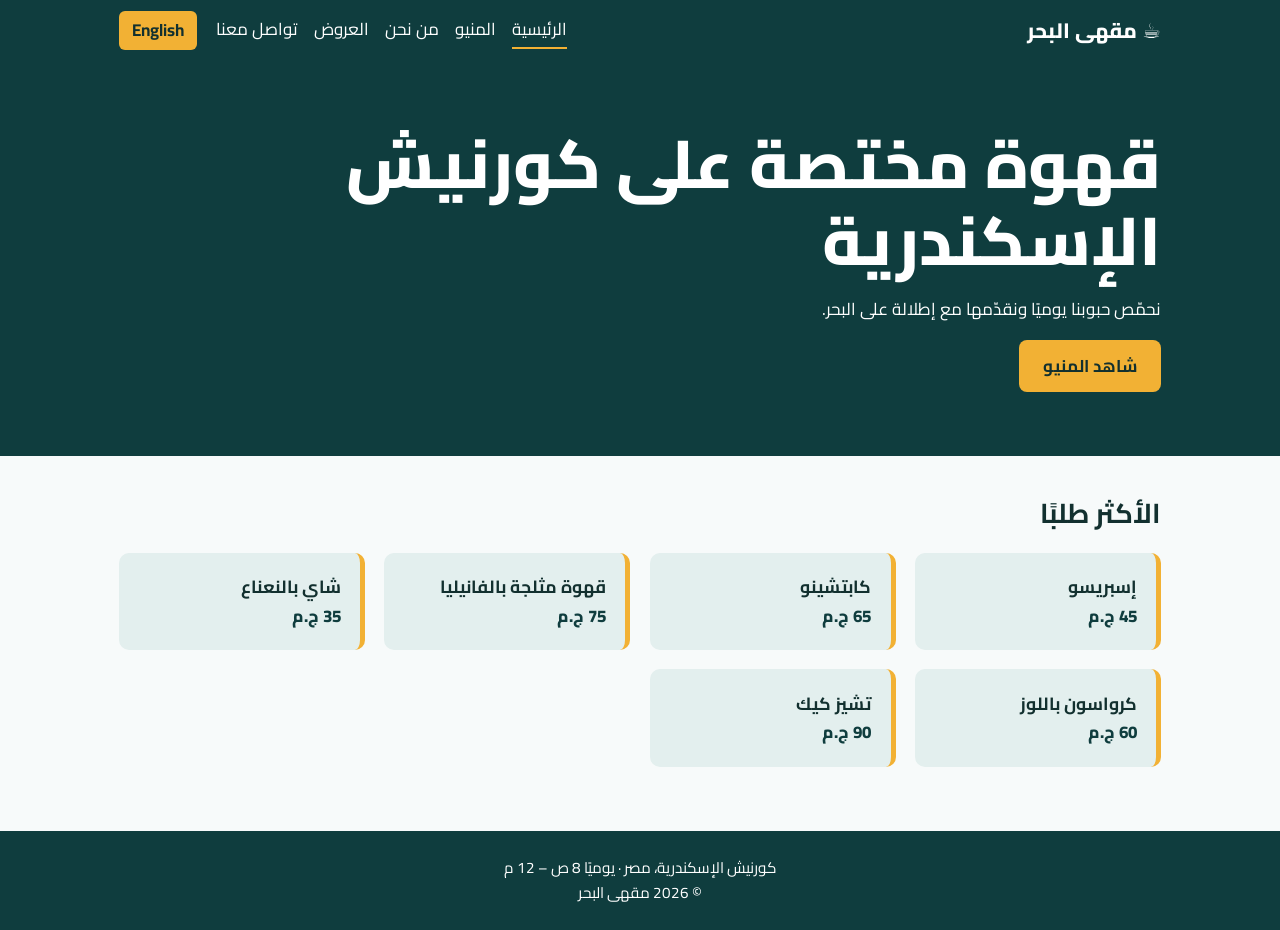
<file: index.html>
<!DOCTYPE html>
<html lang="ar" dir="rtl"><head><meta charset="utf-8"><meta name="viewport" content="width=device-width,initial-scale=1">
<title>Specialty coffee on the Alexandria seafront | قهوة مختصة على كورنيش الإسكندرية - Bahr Café</title><meta name="description" content="We roast our beans daily and serve them with a sea view. | نحمّص حبوبنا يوميًا ونقدّمها مع إطلالة على البحر.">
<meta property="og:title" content="Specialty coffee on the Alexandria seafront - Bahr Café"><meta property="og:description" content="We roast our beans daily and serve them with a sea view."><meta property="og:type" content="website">
<link rel="canonical" href="https://YOUR-USERNAME.github.io/bahr-cafe/">
<link rel="preconnect" href="https://fonts.googleapis.com"><link href="https://fonts.googleapis.com/css2?family=Cairo:wght@400;700;800&display=swap" rel="stylesheet">
<link rel="stylesheet" href="style.css"><script type="application/ld+json">{"@context": "https://schema.org", "@type": "CafeOrCoffeeShop", "name": "Bahr Caf\u00e9", "address": "Alexandria Corniche, Egypt", "openingHours": "Daily 8 am \u2013 12 am"}</script></head><body class="cafe">
<header><div class="bar"><a class="logo" href="./">☕ <span class="ar">مقهى البحر</span><span class="en">Bahr Café</span></a><nav aria-label="Main"><a href="./" aria-current=page><span class="ar">الرئيسية</span><span class="en">Home</span></a><a href="menu.html"><span class="ar">المنيو</span><span class="en">Menu</span></a><a href="about.html"><span class="ar">من نحن</span><span class="en">About</span></a><a href="offers.html"><span class="ar">العروض</span><span class="en">Offers</span></a><a href="contact.html"><span class="ar">تواصل معنا</span><span class="en">Contact</span></a></nav><button id="lang" type="button">English</button></div></header>
<main><section class="hero"><div><h1><span class="ar">قهوة مختصة على كورنيش الإسكندرية</span><span class="en">Specialty coffee on the Alexandria seafront</span></h1><p><span class="ar">نحمّص حبوبنا يوميًا ونقدّمها مع إطلالة على البحر.</span><span class="en">We roast our beans daily and serve them with a sea view.</span></p><a class="btn" href="menu.html"><span class="ar">شاهد المنيو</span><span class="en">See the menu</span></a></div></section><h2><span class="ar">الأكثر طلبًا</span><span class="en">Popular picks</span></h2><div class="grid"><div class="card"><b><span class="ar">إسبريسو</span><span class="en">Espresso</span></b><span class="price">45 <span class="ar">ج.م</span><span class="en">EGP</span></span></div><div class="card"><b><span class="ar">كابتشينو</span><span class="en">Cappuccino</span></b><span class="price">65 <span class="ar">ج.م</span><span class="en">EGP</span></span></div><div class="card"><b><span class="ar">قهوة مثلجة بالفانيليا</span><span class="en">Vanilla iced coffee</span></b><span class="price">75 <span class="ar">ج.م</span><span class="en">EGP</span></span></div><div class="card"><b><span class="ar">شاي بالنعناع</span><span class="en">Mint tea</span></b><span class="price">35 <span class="ar">ج.م</span><span class="en">EGP</span></span></div><div class="card"><b><span class="ar">كرواسون باللوز</span><span class="en">Almond croissant</span></b><span class="price">60 <span class="ar">ج.م</span><span class="en">EGP</span></span></div><div class="card"><b><span class="ar">تشيز كيك</span><span class="en">Cheesecake</span></b><span class="price">90 <span class="ar">ج.م</span><span class="en">EGP</span></span></div></div></main><footer><span class="ar">كورنيش الإسكندرية، مصر</span><span class="en">Alexandria Corniche, Egypt</span> · <span class="ar">يوميًا 8 ص – 12 م</span><span class="en">Daily 8 am – 12 am</span><br>© 2026 <span class="ar">مقهى البحر</span><span class="en">Bahr Café</span></footer><script src="script.js"></script></body></html>
</file>
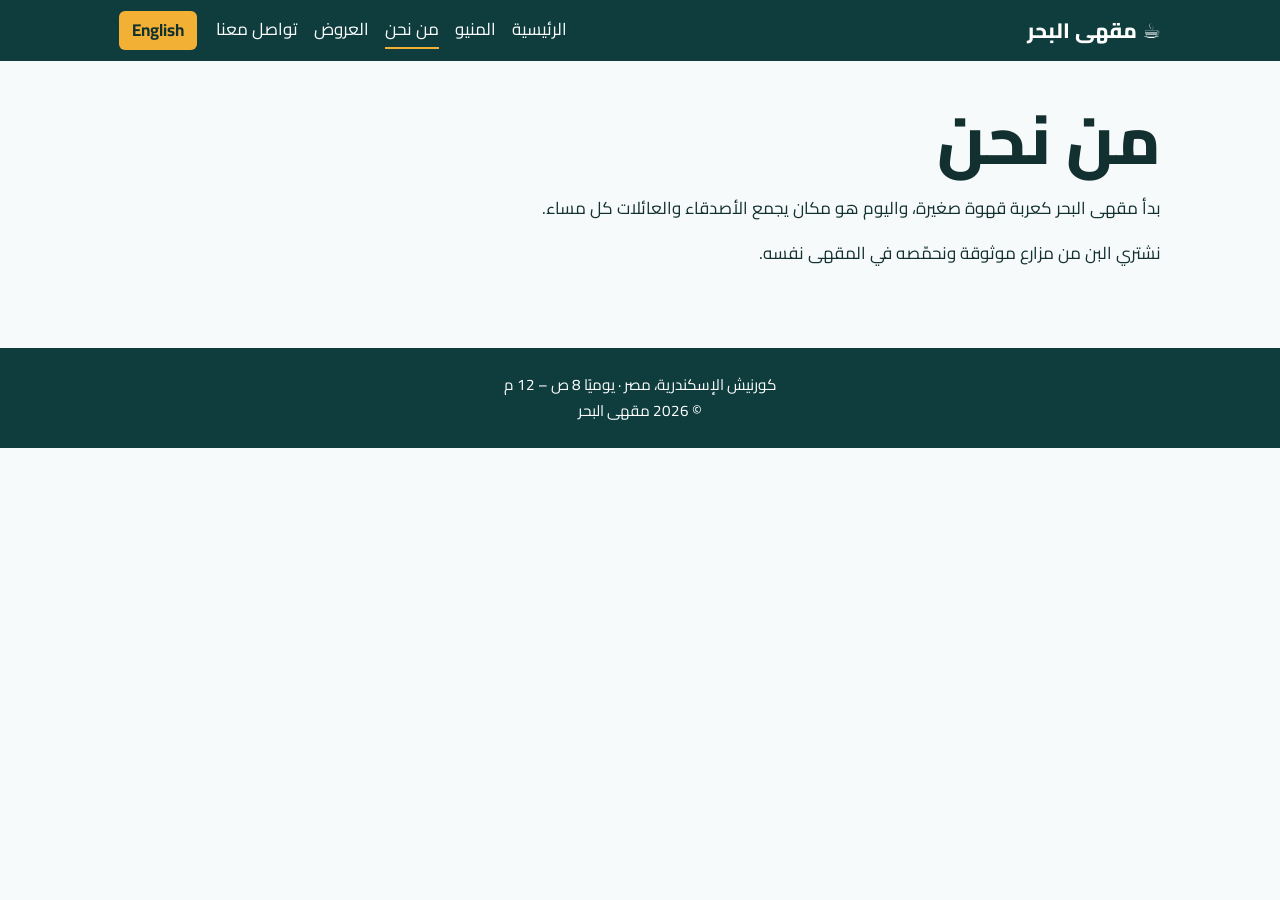
<file: about.html>
<!DOCTYPE html>
<html lang="ar" dir="rtl"><head><meta charset="utf-8"><meta name="viewport" content="width=device-width,initial-scale=1">
<title>About us | من نحن - Bahr Café</title><meta name="description" content="Bahr Café started as a small coffee cart. Today it is a place where friends and families meet every evening. | بدأ مقهى البحر كعربة قهوة صغيرة، واليوم هو مكان يجمع الأصدقاء والعائلات كل مساء.">
<meta property="og:title" content="About us - Bahr Café"><meta property="og:description" content="Bahr Café started as a small coffee cart. Today it is a place where friends and families meet every evening."><meta property="og:type" content="website">
<link rel="canonical" href="https://YOUR-USERNAME.github.io/bahr-cafe/about.html">
<link rel="preconnect" href="https://fonts.googleapis.com"><link href="https://fonts.googleapis.com/css2?family=Cairo:wght@400;700;800&display=swap" rel="stylesheet">
<link rel="stylesheet" href="style.css"></head><body class="cafe">
<header><div class="bar"><a class="logo" href="./">☕ <span class="ar">مقهى البحر</span><span class="en">Bahr Café</span></a><nav aria-label="Main"><a href="./"><span class="ar">الرئيسية</span><span class="en">Home</span></a><a href="menu.html"><span class="ar">المنيو</span><span class="en">Menu</span></a><a href="about.html" aria-current=page><span class="ar">من نحن</span><span class="en">About</span></a><a href="offers.html"><span class="ar">العروض</span><span class="en">Offers</span></a><a href="contact.html"><span class="ar">تواصل معنا</span><span class="en">Contact</span></a></nav><button id="lang" type="button">English</button></div></header>
<main><h1><span class="ar">من نحن</span><span class="en">About us</span></h1><p><span class="ar">بدأ مقهى البحر كعربة قهوة صغيرة، واليوم هو مكان يجمع الأصدقاء والعائلات كل مساء.</span><span class="en">Bahr Café started as a small coffee cart. Today it is a place where friends and families meet every evening.</span></p><p><span class="ar">نشتري البن من مزارع موثوقة ونحمّصه في المقهى نفسه.</span><span class="en">We buy beans from trusted farms and roast them in the café itself.</span></p></main><footer><span class="ar">كورنيش الإسكندرية، مصر</span><span class="en">Alexandria Corniche, Egypt</span> · <span class="ar">يوميًا 8 ص – 12 م</span><span class="en">Daily 8 am – 12 am</span><br>© 2026 <span class="ar">مقهى البحر</span><span class="en">Bahr Café</span></footer><script src="script.js"></script></body></html>
</file>
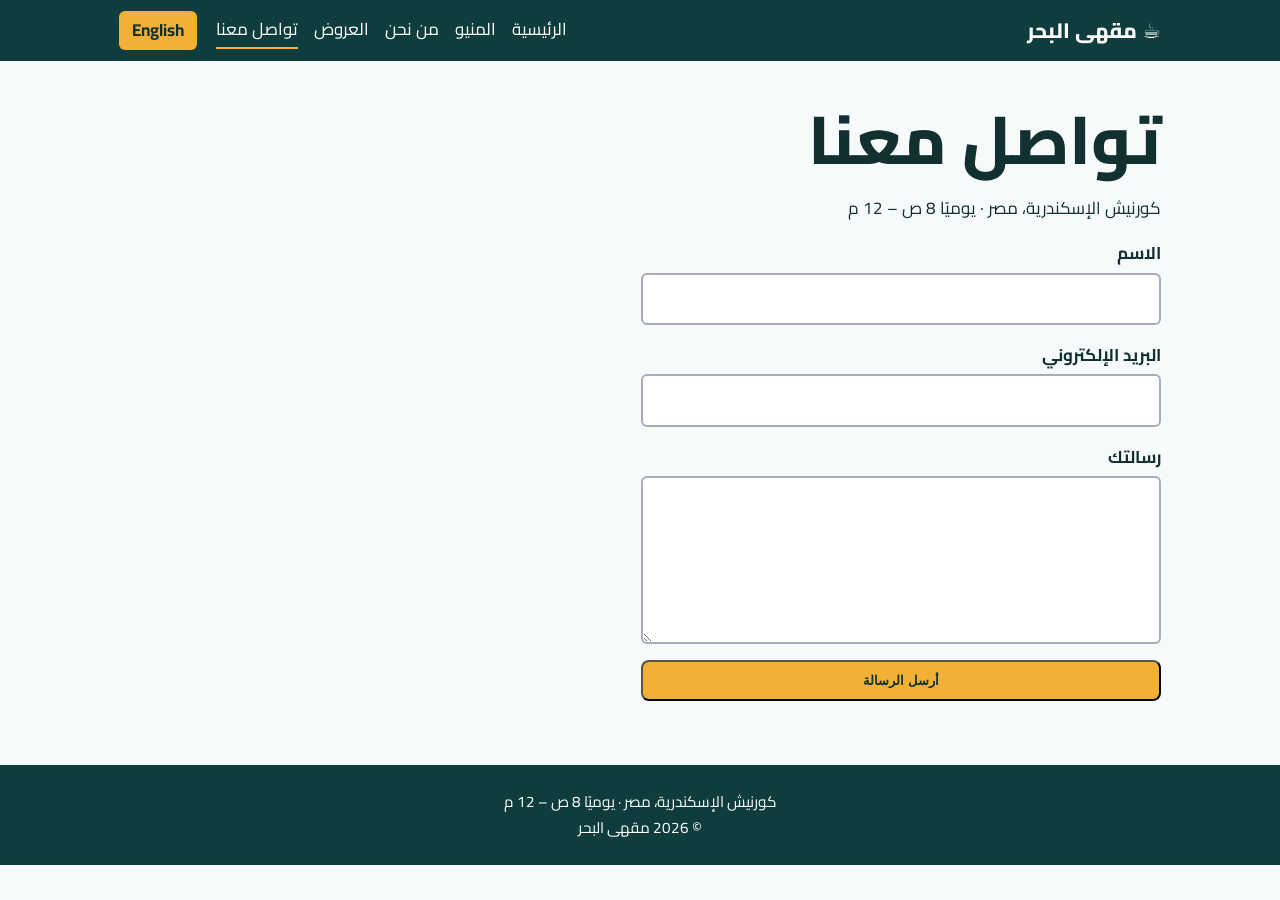
<file: contact.html>
<!DOCTYPE html>
<html lang="ar" dir="rtl"><head><meta charset="utf-8"><meta name="viewport" content="width=device-width,initial-scale=1">
<title>Contact | تواصل معنا - Bahr Café</title><meta name="description" content="Write to us and we will reply within one business day | راسلنا وسنرد خلال يوم عمل">
<meta property="og:title" content="Contact - Bahr Café"><meta property="og:description" content="Write to us and we will reply within one business day"><meta property="og:type" content="website">
<link rel="canonical" href="https://YOUR-USERNAME.github.io/bahr-cafe/contact.html">
<link rel="preconnect" href="https://fonts.googleapis.com"><link href="https://fonts.googleapis.com/css2?family=Cairo:wght@400;700;800&display=swap" rel="stylesheet">
<link rel="stylesheet" href="style.css"></head><body class="cafe">
<header><div class="bar"><a class="logo" href="./">☕ <span class="ar">مقهى البحر</span><span class="en">Bahr Café</span></a><nav aria-label="Main"><a href="./"><span class="ar">الرئيسية</span><span class="en">Home</span></a><a href="menu.html"><span class="ar">المنيو</span><span class="en">Menu</span></a><a href="about.html"><span class="ar">من نحن</span><span class="en">About</span></a><a href="offers.html"><span class="ar">العروض</span><span class="en">Offers</span></a><a href="contact.html" aria-current=page><span class="ar">تواصل معنا</span><span class="en">Contact</span></a></nav><button id="lang" type="button">English</button></div></header>
<main><h1><span class="ar">تواصل معنا</span><span class="en">Contact us</span></h1><p><span class="ar">كورنيش الإسكندرية، مصر</span><span class="en">Alexandria Corniche, Egypt</span> · <span class="ar">يوميًا 8 ص – 12 م</span><span class="en">Daily 8 am – 12 am</span></p>
<form action="https://formspree.io/f/YOUR_FORM_ID" method="POST"><label><span class="ar">الاسم</span><span class="en">Name</span><input name="name" required autocomplete="name"></label>
<label><span class="ar">البريد الإلكتروني</span><span class="en">Email</span><input type="email" name="email" required autocomplete="email"></label>
<label><span class="ar">رسالتك</span><span class="en">Message</span><textarea name="message" rows="5" required></textarea></label>
<button class="btn" type="submit"><span class="ar">أرسل الرسالة</span><span class="en">Send message</span></button><p id="ok" hidden role="status"><span class="ar">تم الإرسال (نسخة تجريبية).</span><span class="en">Sent (demo mode).</span></p></form></main><footer><span class="ar">كورنيش الإسكندرية، مصر</span><span class="en">Alexandria Corniche, Egypt</span> · <span class="ar">يوميًا 8 ص – 12 م</span><span class="en">Daily 8 am – 12 am</span><br>© 2026 <span class="ar">مقهى البحر</span><span class="en">Bahr Café</span></footer><script src="script.js"></script></body></html>
</file>
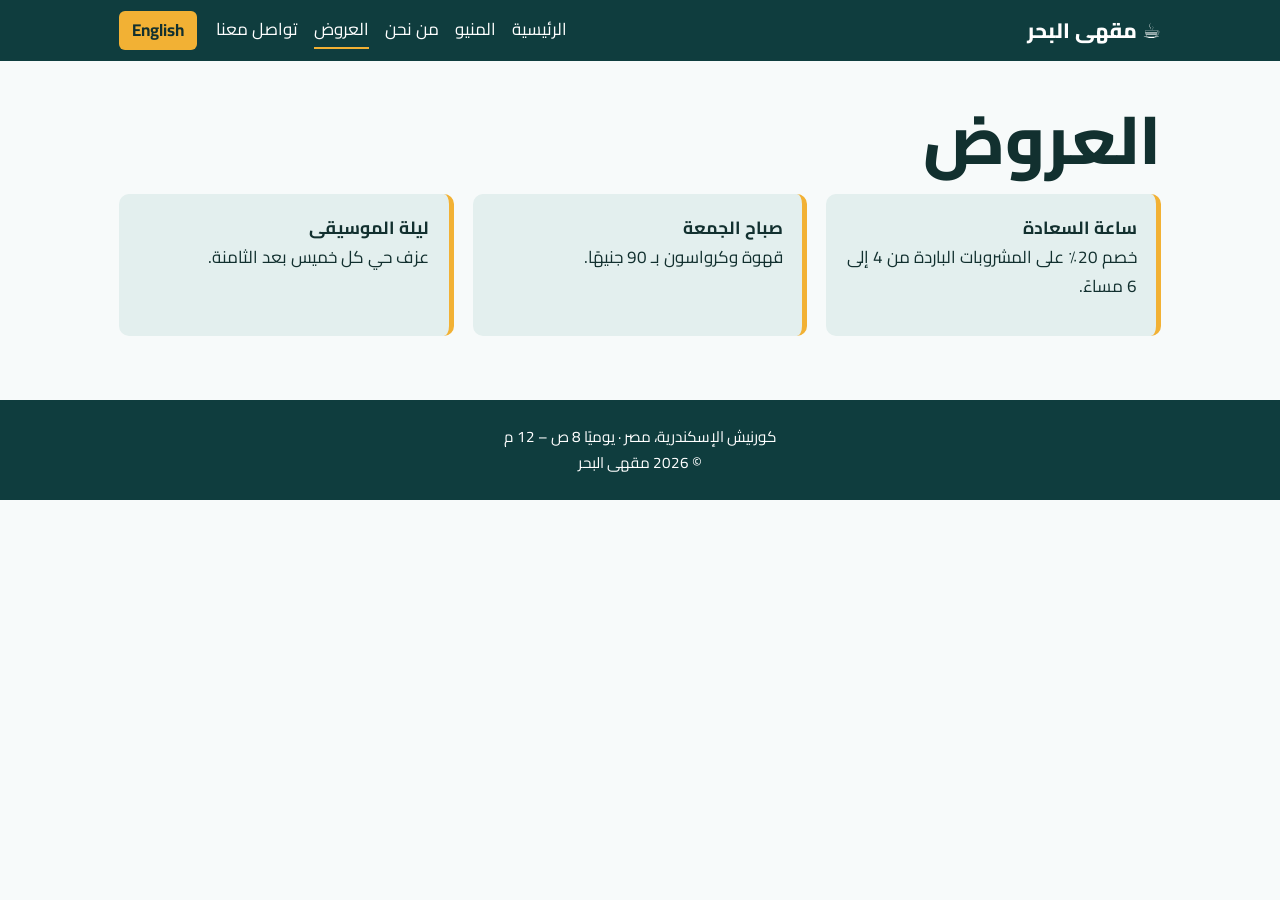
<file: offers.html>
<!DOCTYPE html>
<html lang="ar" dir="rtl"><head><meta charset="utf-8"><meta name="viewport" content="width=device-width,initial-scale=1">
<title>Offers | العروض - Bahr Café</title><meta name="description" content="Our current offers | عروضنا الحالية">
<meta property="og:title" content="Offers - Bahr Café"><meta property="og:description" content="Our current offers"><meta property="og:type" content="website">
<link rel="canonical" href="https://YOUR-USERNAME.github.io/bahr-cafe/offers.html">
<link rel="preconnect" href="https://fonts.googleapis.com"><link href="https://fonts.googleapis.com/css2?family=Cairo:wght@400;700;800&display=swap" rel="stylesheet">
<link rel="stylesheet" href="style.css"></head><body class="cafe">
<header><div class="bar"><a class="logo" href="./">☕ <span class="ar">مقهى البحر</span><span class="en">Bahr Café</span></a><nav aria-label="Main"><a href="./"><span class="ar">الرئيسية</span><span class="en">Home</span></a><a href="menu.html"><span class="ar">المنيو</span><span class="en">Menu</span></a><a href="about.html"><span class="ar">من نحن</span><span class="en">About</span></a><a href="offers.html" aria-current=page><span class="ar">العروض</span><span class="en">Offers</span></a><a href="contact.html"><span class="ar">تواصل معنا</span><span class="en">Contact</span></a></nav><button id="lang" type="button">English</button></div></header>
<main><h1><span class="ar">العروض</span><span class="en">Offers</span></h1><div class="grid"><div class="card"><b><span class="ar">ساعة السعادة</span><span class="en">Happy hour</span></b><p class="ar">خصم 20٪ على المشروبات الباردة من 4 إلى 6 مساءً.</p><p class="en">20% off cold drinks from 4 to 6 pm.</p></div><div class="card"><b><span class="ar">صباح الجمعة</span><span class="en">Friday morning</span></b><p class="ar">قهوة وكرواسون بـ 90 جنيهًا.</p><p class="en">Coffee and a croissant for 90 EGP.</p></div><div class="card"><b><span class="ar">ليلة الموسيقى</span><span class="en">Music night</span></b><p class="ar">عزف حي كل خميس بعد الثامنة.</p><p class="en">Live music every Thursday after 8 pm.</p></div></div></main><footer><span class="ar">كورنيش الإسكندرية، مصر</span><span class="en">Alexandria Corniche, Egypt</span> · <span class="ar">يوميًا 8 ص – 12 م</span><span class="en">Daily 8 am – 12 am</span><br>© 2026 <span class="ar">مقهى البحر</span><span class="en">Bahr Café</span></footer><script src="script.js"></script></body></html>
</file>
<file: style.css>
:root{--f:'Cairo';--bg:#F7FAFA;--ink:#12302F;--acc:#F2B134;--acct:#12302F;--hd:#0F3D3E;--hdt:#FFFFFF;--soft:#E3EFEE;--pc:#0F3D3E;}
*{box-sizing:border-box;margin:0}html{scroll-behavior:smooth}
body{font-family:var(--f),system-ui,sans-serif;background:var(--bg);color:var(--ink);line-height:1.7;font-size:17px}
html[lang=en] .ar,html[lang=ar] .en{display:none}
a{color:inherit}a:focus-visible,button:focus-visible,input:focus-visible,textarea:focus-visible{outline:3px solid var(--acc);outline-offset:2px}
header{background:var(--hd);color:var(--hdt);position:sticky;top:0;z-index:5}
.bar{max-width:1080px;margin:auto;padding:.7rem 1.2rem;display:flex;flex-wrap:wrap;align-items:center;gap:.4rem 1.2rem}
.logo{font-weight:800;font-size:1.3rem;text-decoration:none;margin-inline-end:auto}
nav{display:flex;flex-wrap:wrap;gap:.2rem 1rem}nav a{text-decoration:none;padding:.2rem 0;border-bottom:2px solid transparent}
nav a:hover,nav a[aria-current]{border-color:var(--acc)}
#lang{background:var(--acc);color:var(--acct);border:0;border-radius:6px;padding:.3rem .8rem;font:inherit;font-weight:700;cursor:pointer}
main{max-width:1080px;margin:auto;padding:2.5rem 1.2rem 4rem}
h1{font-size:clamp(2.2rem,7vw,4.2rem);line-height:1.15;font-weight:800;margin-bottom:1rem}
h2{font-size:1.7rem;margin:2.2rem 0 1rem}p{max-width:62ch;margin-bottom:1rem}
.hero{padding:3rem 0}.btn{display:inline-block;background:var(--acc);color:var(--acct);padding:.7rem 1.5rem;border-radius:8px;text-decoration:none;font-weight:700}
.cafe .hero{background:var(--hd);color:var(--hdt);margin:-2.5rem calc(50% - 50vw) 2rem;padding:4rem calc(50vw - 50%)}
.shop .hero{display:grid;grid-template-columns:1.3fr 1fr;gap:2rem;align-items:center}
.blk{aspect-ratio:1;background:var(--acc);border-radius:50% 12% 50% 12%;display:grid;place-items:center;font-size:5rem;color:var(--acct)}
.grid{display:grid;grid-template-columns:repeat(auto-fit,minmax(230px,1fr));gap:1.2rem}
.card{background:var(--soft);padding:1.2rem;border-radius:10px;border-inline-start:5px solid var(--acc)}
.card b{display:block;font-size:1.1rem}.price{font-weight:800;color:var(--pc)}
form{display:grid;gap:1rem;max-width:520px}label{font-weight:700;display:grid;gap:.3rem}
input,textarea{font:inherit;padding:.6rem;border:2px solid #aab;border-radius:6px;width:100%}
footer{background:var(--hd);color:var(--hdt);text-align:center;padding:1.5rem;font-size:.95rem}
@media(max-width:720px){.shop .hero{grid-template-columns:1fr}.blk{max-width:200px}}
@media(prefers-reduced-motion:no-preference){.btn{transition:transform .15s}.btn:hover{transform:translateY(-2px)}}
</file>
